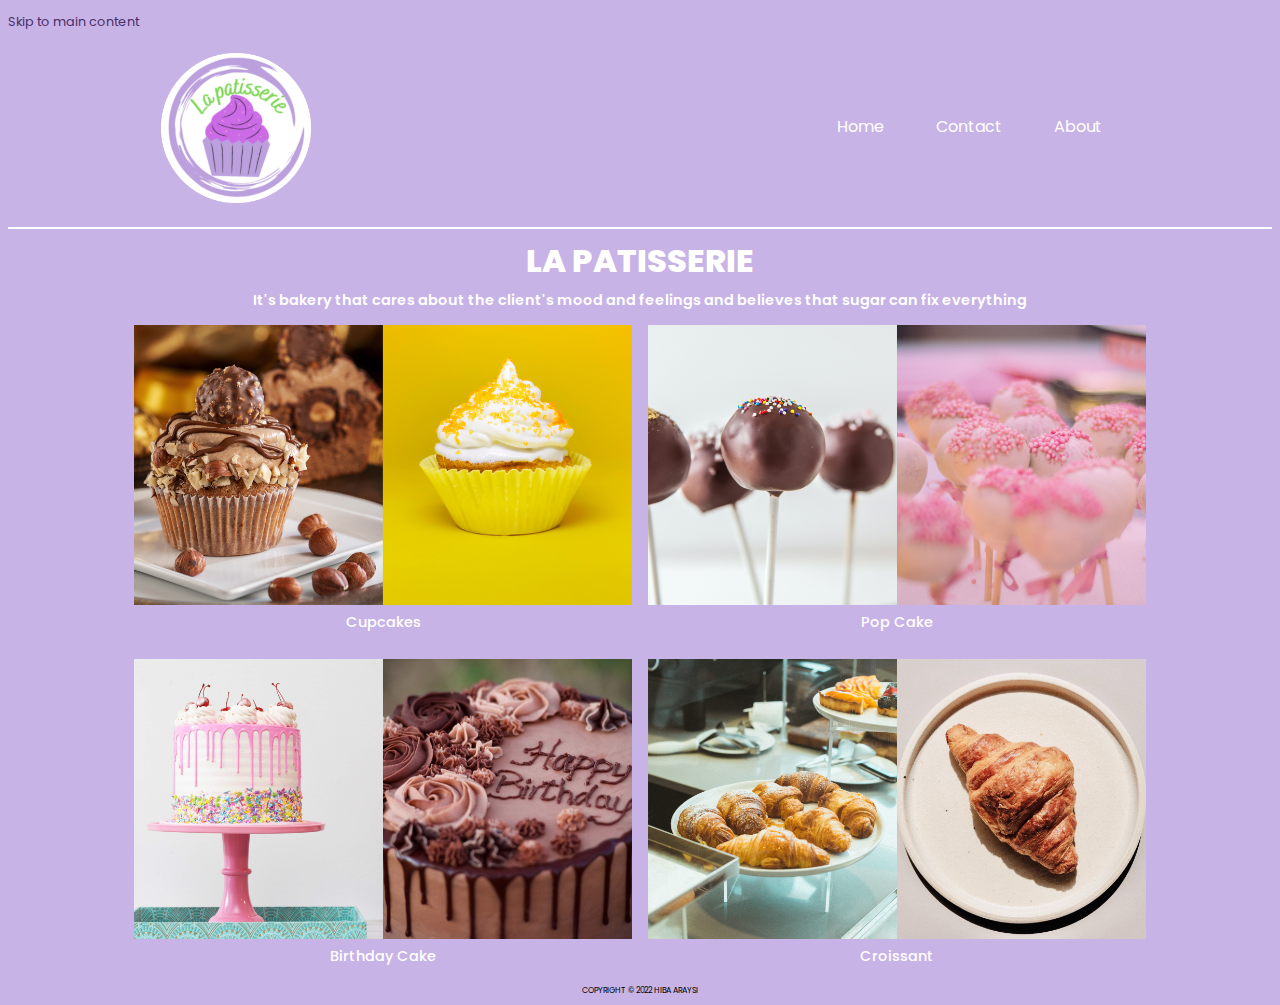
<file: index.html>
<!DOCTYPE html>
<html lang="en">
<head>
    <meta charset="UTF-8">
    <meta http-equiv="X-UA-Compatible" content="IE=edge">
    <meta name="viewport" content="width=device-width, initial-scale=1.0">
    <title>La Patisserie</title>
    <!-- link to stylesheet -->
    <link rel="stylesheet" href="css/main_home.css">
    <!-- link for attaching google fonts -->
    <link rel="preconnect" href="https://fonts.googleapis.com">
    <link rel="preconnect" href="https://fonts.gstatic.com" crossorigin>
    <link href="https://fonts.googleapis.com/css2?family=Poppins:wght@200;300;400;500;600;700;800;900&display=swap" rel="stylesheet">
</head>
<body>
    <!-- skip link -->
    <a class="skip" href="#skiptomain">Skip to main content</a>
    <!-- wrappper/ container to center align content for website -->
    <div class="container">
        <header role="banner">
            <div class="head">
                <div class="logo">
                    <!-- logo of webiste -->
                    <picture role="img">
                        <source media="(max-width: 640px)" srcset="images/logo-500.png">
                        <source media="(min-width: 640px)" srcset="images/logo.png">
                        <img src="images/logo.png" alt="La Patisserie's logo">
                    </picture>
                </div>
                <div class="navbar">
                    <!-- makes nav-bar for website -->
                    <nav role="menubar">
                        <ul role="menuitem">
                            <li><a href="index.html">Home</a></li>
                            <li><a href="contact.html">Contact</a></li>
                            <li><a href="about.html">About</a></li>
                        </ul> 
                    </nav>
                </div>
            </div>
        </header>
    </div>
<!-- horizontal ruler -->
<hr>
<div class="container">
    <main role="banner">
            <div class="mainpart" id="skiptomain">
                <div class="main-txt">
                    <!-- greeting message -->
                    <h2>La Patisserie</h2>
                    <p>It's bakery that cares about the client's mood and feelings and believes that sugar can fix everything</p>
                </div>
                <div class="menu">
                    <!-- bakery's menu for what they provide -->
                    <div class="bakery cupcakes">
                        <picture role="img">
                            <source media="(max-width: 640px)" srcset="images/cupcakes-500.jpg">
                            <source media="(min-width: 640px)" srcset="images/cupcakes.jpg">
                            <img src="images/cupcakes.jpg" alt="La Patisserie's cupcakes">
                        </picture>
                        <a href="#">Cupcakes</a>
                    </div>
                    <div class="bakery popcake">
                        <picture role="img">
                            <source media="(max-width: 640px)" srcset="images/pops-500.jpg">
                            <source media="(min-width: 640px)" srcset="images/pops.jpg">
                            <img src="images/pops.jpg" alt="La Patisserie's popcake">
                        </picture>
                        <a href="#">Pop Cake</a>
                    </div>
                    <div class="bakery birthdaycake">
                        <picture role="img">
                            <source media="(max-width: 640px)" srcset="images/cake-500.jpg">
                            <source media="(min-width: 640px)" srcset="images/cake.jpg">
                            <img src="images/cake.jpg" alt="La Patisserie's birthday cake">
                        </picture>
                        <a href="#">Birthday Cake</a>
                    </div>
                    <div class="bakery croissant">
                        <picture role="img">
                            <source media="(max-width: 640px)" srcset="images/croissant-500.jpg">
                            <source media="(min-width: 640px)" srcset="images/croissant.jpg">
                            <img src="images/croissant.jpg" alt="La Patisserie's croissant">
                        </picture>
                        <a href="#">Croissant</a>
                    </div>
                </div>
            </div>
        </main>
        <footer role="banner">
            <!-- copyright info for website -->
            <div class="foot">
                <p>
                    COPYRIGHT © 2022 HIBA ARAYSI
                </p>
            </div>
        </footer>
    </div>
</div>
        
</body>
</html>
</file>
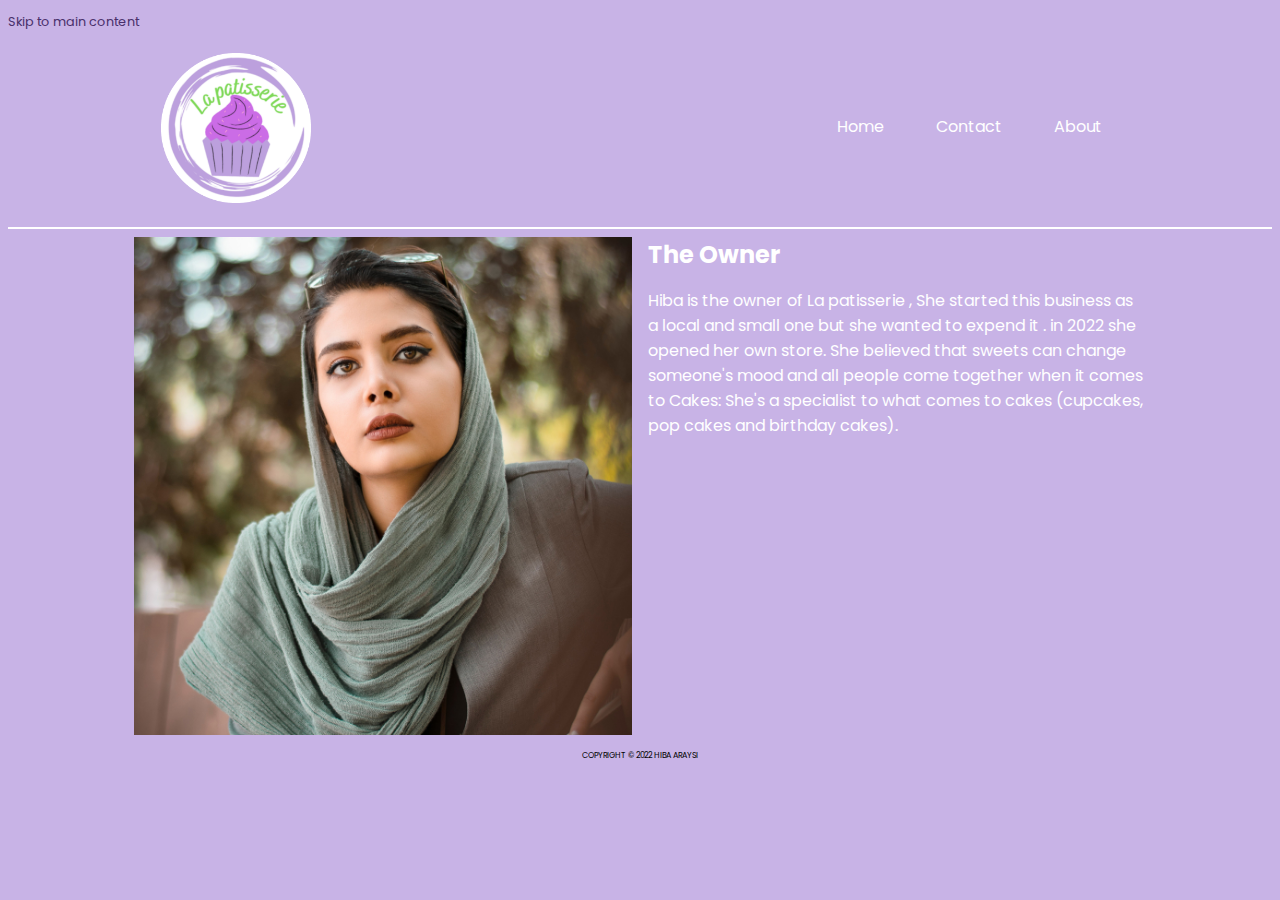
<file: about.html>
<!DOCTYPE html>
<html lang="en">
<head>
    <meta charset="UTF-8">
    <meta http-equiv="X-UA-Compatible" content="IE=edge">
    <meta name="viewport" content="width=device-width, initial-scale=1.0">
    <title>La Patisserie</title>
    <!-- link to stylesheet -->
    <link rel="stylesheet" href="css/main_about.css">
    <!-- link for attaching google fonts -->
    <link rel="preconnect" href="https://fonts.googleapis.com">
    <link rel="preconnect" href="https://fonts.gstatic.com" crossorigin>
    <link href="https://fonts.googleapis.com/css2?family=Poppins:wght@200;300;400;500;600;700;800;900&display=swap" rel="stylesheet">
</head>
<body>
    <!-- skip link -->
    <a class="skip" href="#skiptomain">Skip to main content</a>
    <!-- wrappper/ container to center align content for website -->
    <div class="container">
        <header role="banner">
            <div class="head">
                <!-- logo of webiste -->
                <div class="logo">
                    <picture role="img">
                        <source media="(max-width: 640px)" srcset="images/logo-500.png">
                        <source media="(min-width: 640px)" srcset="images/logo.png">
                        <img src="images/logo.png" alt="La Patisserie's logo">
                    </picture>
                </div>
                <!-- makes nav-bar for website -->
                <div class="navbar">
                    <ul role="menu">
                        <li><a href="index.html">Home</a></li>
                        <li><a href="contact.html">Contact</a></li>
                        <li><a href="about.html">About</a></li>
                    </ul>
                </div>
            </div>
        </header>
    </div>
<!-- horizontal ruler -->
<hr>
    <div class="container">
        <main role="banner">
            <div class="mainpart" id="skiptomain">
                <!-- description about the owner hiba -->
                <div role="contentinfo" class="main-txt">
                    <h2>The Owner</h2>
                    <p>Hiba is the owner of La patisserie , She started this business as a local and small one
                        but she wanted to expend it . in 2022 she opened her own store. She believed that sweets can change someone's mood and all people come together when it comes to Cakes: She's a specialist to what comes to cakes (cupcakes, pop cakes and birthday cakes).</p>
                </div>
                <!-- picture oof owner -->
                <div class="main-pic">
                   <picture role="img">
                        <source media="(max-width: 640px)" srcset="images/hiba-500.jpg">
                        <source media="(min-width: 640px)" srcset="images/hiba.jpg">
                        <img src="images/hiba.jpg" alt="La Patisserie's owner">
                    </picture> 
                </div>
            </div>
        </main>
        <footer role="banner">
            <!-- copyright info for website -->
            <div class="foot">
                <p>
                    COPYRIGHT © 2022 HIBA ARAYSI
                </p>
            </div>
        </footer>
    </div>
</body>
</html>
</file>
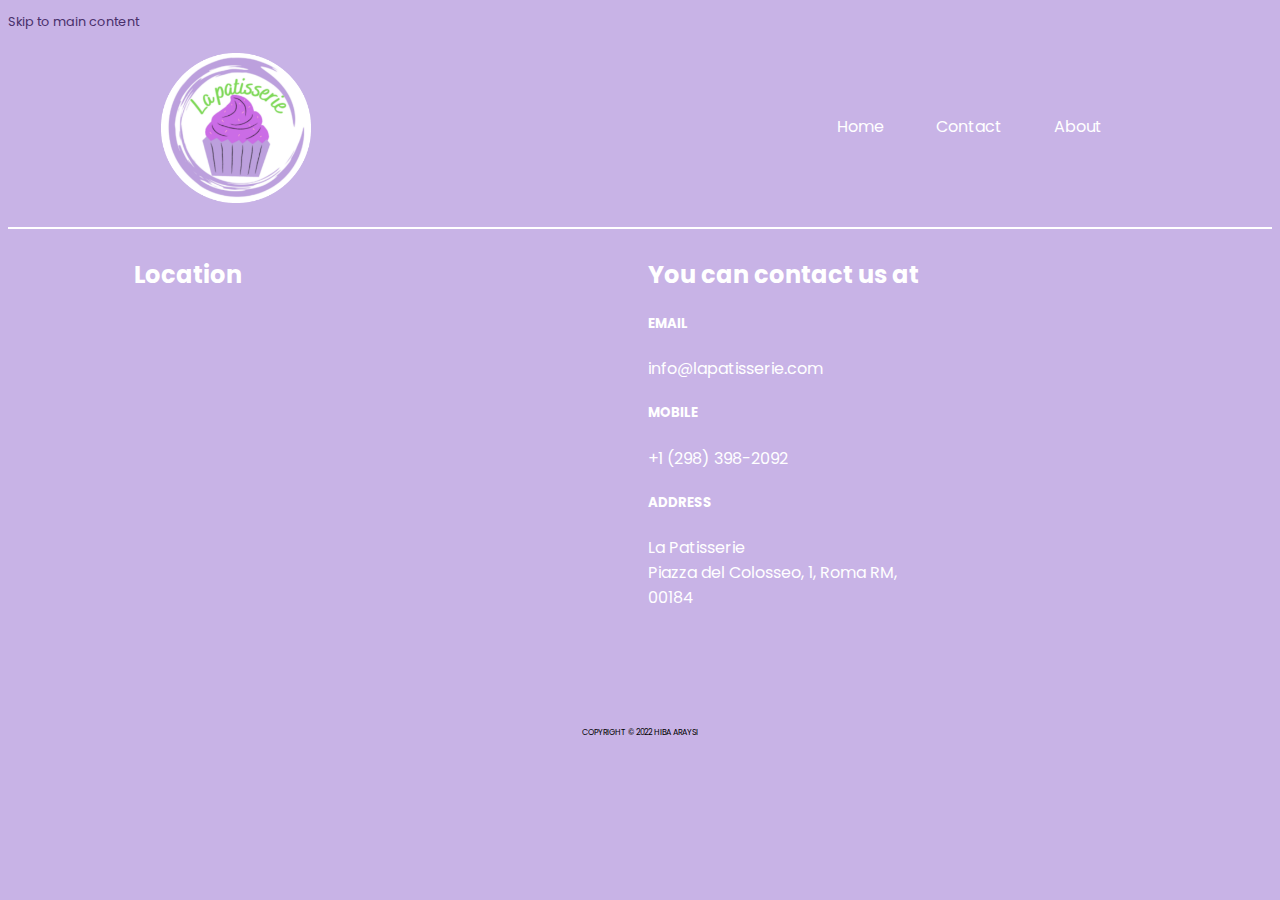
<file: contact.html>
<!DOCTYPE html>
<html lang="en">
<head>
    <meta charset="UTF-8">
    <meta http-equiv="X-UA-Compatible" content="IE=edge">
    <meta name="viewport" content="width=device-width, initial-scale=1.0">
    <title>La Patisserie</title>
    <!-- link to stylesheet -->
    <link rel="stylesheet" href="css/main_contact.css">
     <!-- link for attaching google fonts -->
    <link rel="preconnect" href="https://fonts.googleapis.com">
    <link rel="preconnect" href="https://fonts.gstatic.com" crossorigin>
    <link href="https://fonts.googleapis.com/css2?family=Poppins:wght@200;300;400;500;600;700;800;900&display=swap" rel="stylesheet">
</head>
<body>
    <!-- skip link -->
    <a class="skip" href="#skiptomain">Skip to main content</a>
    <!-- wrappper/ container to center align content for website -->
    <div class="container">
        <header role="banner">
            <div class="head">
                <div class="logo">
                    <!-- logo of webiste -->
                    <picture role="img">
                        <source media="(max-width: 640px)" srcset="images/logo-500.png">
                        <source media="(min-width: 640px)" srcset="images/logo.png">
                        <img src="images/logo.png" alt="La Patisserie's logo">
                    </picture>
                </div>
                <div class="navbar">
                     <!-- makes nav-bar for website -->
                    <ul role="menubar">
                        <li><a href="index.html">Home</a></li>
                        <li><a href="contact.html">Contact</a></li>
                        <li><a href="about.html">About</a></li>
                    </ul>
                </div>
            </div>
        </header>
    </div>
<!-- horizontal ruler -->
<hr>
    <div class="container">
            <main role="banner">
            <div class="mainpart" id="skiptomain">
                <!-- contact details for bakery -->
                <div class="main-txt" itemscope itemtype="https://schema.org/LocalBusiness">
                    <h2>You can contact us at</h2>
                    <h5>EMAIL</h5>
                    <p itemprop="email">info@lapatisserie.com</p>
                    <h5>MOBILE</h5>
                    <p itemprop="telephone">+1 (298) 398-2092</p>
                    <h5>ADDRESS</h5>
                    <p itemprop="address" itemscope itemtype="https://schema.org/PostalAddress"> 
                        <span itemprop="name">La Patisserie</span> <br>
                        <span itemprop="streetAddress">Piazza del Colosseo, 1, Roma RM,</span> <br>
                        <span itemprop="postalCode">00184 </span>
                    </p>
                </div>
                <!-- location of bakery on google maps -->
                <div class="location">
                        <h2>Location</h2>
                        <iframe src="https://www.google.com/maps/embed?pb=!1m18!1m12!1m3!1d2970.123073808986!2d12.490042215441486!3d41.89021017922119!2m3!1f0!2f0!3f0!3m2!1i1024!2i768!4f13.1!3m3!1m2!1s0x132f61b6532013ad%3A0x28f1c82e908503c4!2sColosseum!5e0!3m2!1sen!2sca!4v1668024788181!5m2!1sen!2sca" width="400" height="400" style="border:0;" allowfullscreen="" loading="lazy" referrerpolicy="no-referrer-when-downgrade"></iframe>
                    </div>
                </div>
            </div>
        </main>
        <footer role="banner">
            <!-- copyright info for website -->
            <div class="foot">
                <p>
                    COPYRIGHT © 2022 HIBA ARAYSI
                </p>
            </div>
        </footer>
    </div>
</body>
</html>
</file>
<file: css/main_home.css>
/* applying 1 style for the whole html */
html{
    font-family: 'Poppins', sans-serif;
    background-color: #C8B3E6;
}

/* customising skip link */
.skip{
    text-decoration: none;
    color: #49306B;
    font-size: 0.8rem;
}

/* setting width and aligning items in webiste */
.conatiner{
    width: 95%;
    margin: auto;
    justify-content: center;
    align-items: center;
}

/* setting a specfic size for webiste */
.logo img{
    width: 150px;
    padding-top: 10px;
    padding-top: 20px;
    margin-left: auto;
    margin-right: auto;
    display: block;
}

/* setting width and aligning items in div.head */
.head{
    width: 100%;
    margin: auto;
    justify-content: center;
}

/* applying style to navbar */
.navbar {
    width: 100%;
    text-align: center;
}

.navbar ul li{
    list-style-type: none;    
}

ul{
    padding: 5px 20px;
}

.navbar a {
    color: white;
    display: block;
    padding: 0.7rem;
    text-decoration: none;
}

.navbar a:hover {
    color: #49306B;
    font-size: 1.2rem;
    font-weight: 700;
    transition: 0.5s ease-in-out;
}

/* applying style to horizontal ruler */
hr{
    border: 1px white solid;
}

/* changing color to white and center div.main-txt */
.main-txt{
    text-align: center;
    color: white;
}

/* setting a style for text and heading in main section */
.main-txt h2{
    font-size: 2rem;
    margin: 0%;
    font-weight: 800;
    text-transform: uppercase;
}

/* changing the apperance of text */
.main-txt p{
    margin-top: 0.31rem;
    font-size: 0.9rem;
    font-weight: 600;
    word-spacing: 5%;
}

/* adding padding in buttom for all elements */
.bakery{
    padding-bottom: 0.625rem;
}

/* setting width to make images stay in single view */
.bakery img{
    width: 100%;
}

/* customsing link's apperance and aligning them to center */
.bakery a{
    text-decoration: none;
    color: white;
    font-weight: 500;
    font-size: 0.9rem;
    display: flex;
    text-align: center;
    justify-content: center;
}

/* applying style to footer */
.foot{
    text-align: center;
    font-size: 0.5rem;
}

/* breakpooint for desktop view mode */
@media screen and (min-width: 640px) {
    /* aligning content in centre and having margin on sides */
    .container{
        width: 80%;
        justify-content: center;
        margin: auto;
    }

    /* adds flexbox properties to align items in center */
    .head{
        display: flex;
        align-items: center;
    }

    /* giving a width to desktop view logo */
    .logo{
        width: 25%;
        margin-bottom: 1rem;
    }

    /* aligns items in header */
    header{
        justify-content: space-between;
        margin: auto;
    }

    /* aligning navbar to right of page */
    .navbar {
        text-align: right;
    }

    /* making navbar change to inline navbar */
    .navbar ul li {
        display: inline-block;
        text-decoration: none;
        justify-content: space-between;
        margin: auto;
    }

    .navbar a {
        padding: 1.5rem;
    }

    /* targeting elements to apply grid on */
    .cupcakes{ grid-area: c1}
    .popcake{ grid-area: c2;}
    .birthdaycake{ grid-area: c3;}
    .croissant{ grid-area: c4;}
    
     /* adding dsplay grid properties */
    .menu{
        display: grid;
        grid-template-columns: repeat(2,1fr); 
        grid-template-rows: repeat(2,1fr);
        grid-template-areas: 
        'c1 c2'
        'c3 c4'
        ;
        gap: 1rem;
    }
}
</file>
<file: css/main_about.css>
/* applying 1 style for the whole html */
html{
    font-family: 'Poppins', sans-serif;
    background-color: #C8B3E6;
}

/* customising skip link */
.skip{
    text-decoration: none;
    color: #49306B;
    font-size: 0.8rem;
}

/* setting width and aligning items in webiste */
.conatiner{
    width: 95%;
    margin: auto;
    justify-content: center;
    align-items: center;
}

/* setting a specfic size for webiste */
.logo img{
    width: 150px;
    padding-top: 10px;
    padding-top: 20px;
    margin-left: auto;
    margin-right: auto;
    display: block;
}

/* setting width and aligning items in div.head */
.head{
    width: 100%;
    margin: auto;
    justify-content: center;
}

/* applying style to navbar */
.navbar {
    width: 100%;
    text-align: center;
}

.navbar ul li{
    list-style-type: none;   
}

.navbar a {
    color: white;
    display: block;
    padding: 0.7rem;
    text-decoration: none;
    transition: 0.5s ease-in-out;
}

.navbar a:hover {
    color: #49306B;
    font-size: 1.2rem;
    font-weight: 700;
}

ul{
    padding: 5px 20px;
}

/* applying style to horizontal ruler */
hr{
    border: 1px white solid;
}

/* setting a style for text and heading in main section */
.main-txt,h2{
    text-align: center;
    color: white;
    margin: 0%;
}

/* setting a width for image */
.main-pic img{
    width: 100%;
}

/* applying style to footer */
.foot{
    text-align: center;
    font-size: 0.5rem;
}

/* breakpooint for desktop view mode */
@media screen and (min-width: 640px) {
    /* aligning content in centre and having margin on sides */
    .container{
        width: 80%;
        justify-content: center;
        margin: auto;
    }

    /* adds flexbox properties to align items in center */
    .head{
        display: flex;
        align-items: center;
    }

    /* giving a width to desktop view logo */
    .logo{
        width: 25%;
        margin-bottom: 1rem;
    }

    /* aligns items in header */
    header{
        justify-content: space-between;
        margin: auto;
    }

    /* aligning navbar to right of page */
    .navbar {
        text-align: right;
    }

    /* making navbar change to inline navbar */
    .navbar ul li {
        display: inline-block;
        text-decoration: none;
        justify-content: space-between;
        margin: auto;
    }

    .navbar a {
        padding: 1.5rem;
    }

    /* aligning text to left in main section */
    .main-txt,h2{
        text-align: left;
    }


    /* aligning item in center */
    .main-pic{
        margin: auto;
        width: 100%;
        height: 100%;
        justify-content: flex-end;
    }

    /* resizing text in grid */
    .main-txt{
        width: 100%;
    }

    /* targeting elements to apply grid on */
    .main-pic{ grid-area: c1}
    .main-txt{ grid-area: c2;}
    
    /* adding dsplay grid properties */
    .mainpart{
        display: grid;
        grid-template-columns: repeat(2,1fr); 
        grid-template-areas: 
        'c1 c2';
        gap: 1rem;
    }
}
</file>
<file: css/main_contact.css>
/* applying 1 style for the whole html */
html{
    font-family: 'Poppins', sans-serif;
    background-color: #C8B3E6;
}
/* applying 1 style for the whole html */
.skip{
    text-decoration: none;
    color: #49306B;
    font-size: 0.8rem;
}

/* setting width and aligning items in webiste */
.conatiner{
    width: 95%;
    margin: auto;
    justify-content: center;
    align-items: center;
}

/* setting a specfic size for webiste */
.logo img{
    width: 150px;
    padding-top: 10px;
    padding-top: 20px;
    margin-left: auto;
    margin-right: auto;
    display: block;
}

/* setting width and aligning items in div.head */
.head{
    width: 100%;
    margin: auto;
    justify-content: center;
}

/* applying style to navbar */
.navbar {
    width: 100%;
    text-align: center;
}

.navbar ul li{
    list-style-type: none;   
}

ul{
    padding: 5px 20px;
}

.navbar a {
    color: white;
    display: block;
    padding: 0.7rem;
    text-decoration: none;
    transition: 0.5s ease-in-out;
}

.navbar a:hover {
    color: #49306B;
    font-size: 1.2rem;
    font-weight: 700;
}

/* applying style to horizontal ruler */
hr{
    border: 1px white solid;
}

/* setting a style for text and heading in main section */
.main-txt,h2{
    text-align: center;
    color: white;
}

.location iframe{
    width: 100%;
}

/* applying style to footer */
.foot{
    text-align: center;
    font-size: 0.5rem;
}

/* breakpooint for desktop view mode */
@media screen and (min-width: 640px) {
    /* aligning content in centre and having margin on sides */
    .container{
        width: 80%;
        justify-content: center;
        margin: auto;
    }

    /* adds flexbox properties to align items in center */
    .head{
        display: flex;
        align-items: center;
    }

    /* giving a width to desktop view logo */
    .logo{
        width: 25%;
        margin-bottom: 1rem;
    }

    /* aligns items in header */
    header{
        justify-content: space-between;
        margin: auto;
    }

    /* aligning navbar to right of page */
    .navbar {
        text-align: right;
    }

    /* making navbar change to inline navbar */
    .navbar ul li {
        display: inline-block;
        text-decoration: none;
        justify-content: space-between;
        margin: auto;
    }

    .navbar a {
        padding: 1.5rem;
    }

    /* aligning text to left in main section */
    .main-txt,h2{
        text-align: left;
    }

    /* resizing text in grid */
    .main-txt{
        width: 100%;
    }

    /* targeting elements to apply grid on */
    .location{ grid-area: c1}
    .main-txt{ grid-area: c2;}
    
    /* adding dsplay grid properties */
    .mainpart{
        display: grid;
        grid-template-columns: repeat(2,1fr); 
        grid-template-areas: 
        'c1 c2';
        gap: 1rem;
    }
}
</file>
